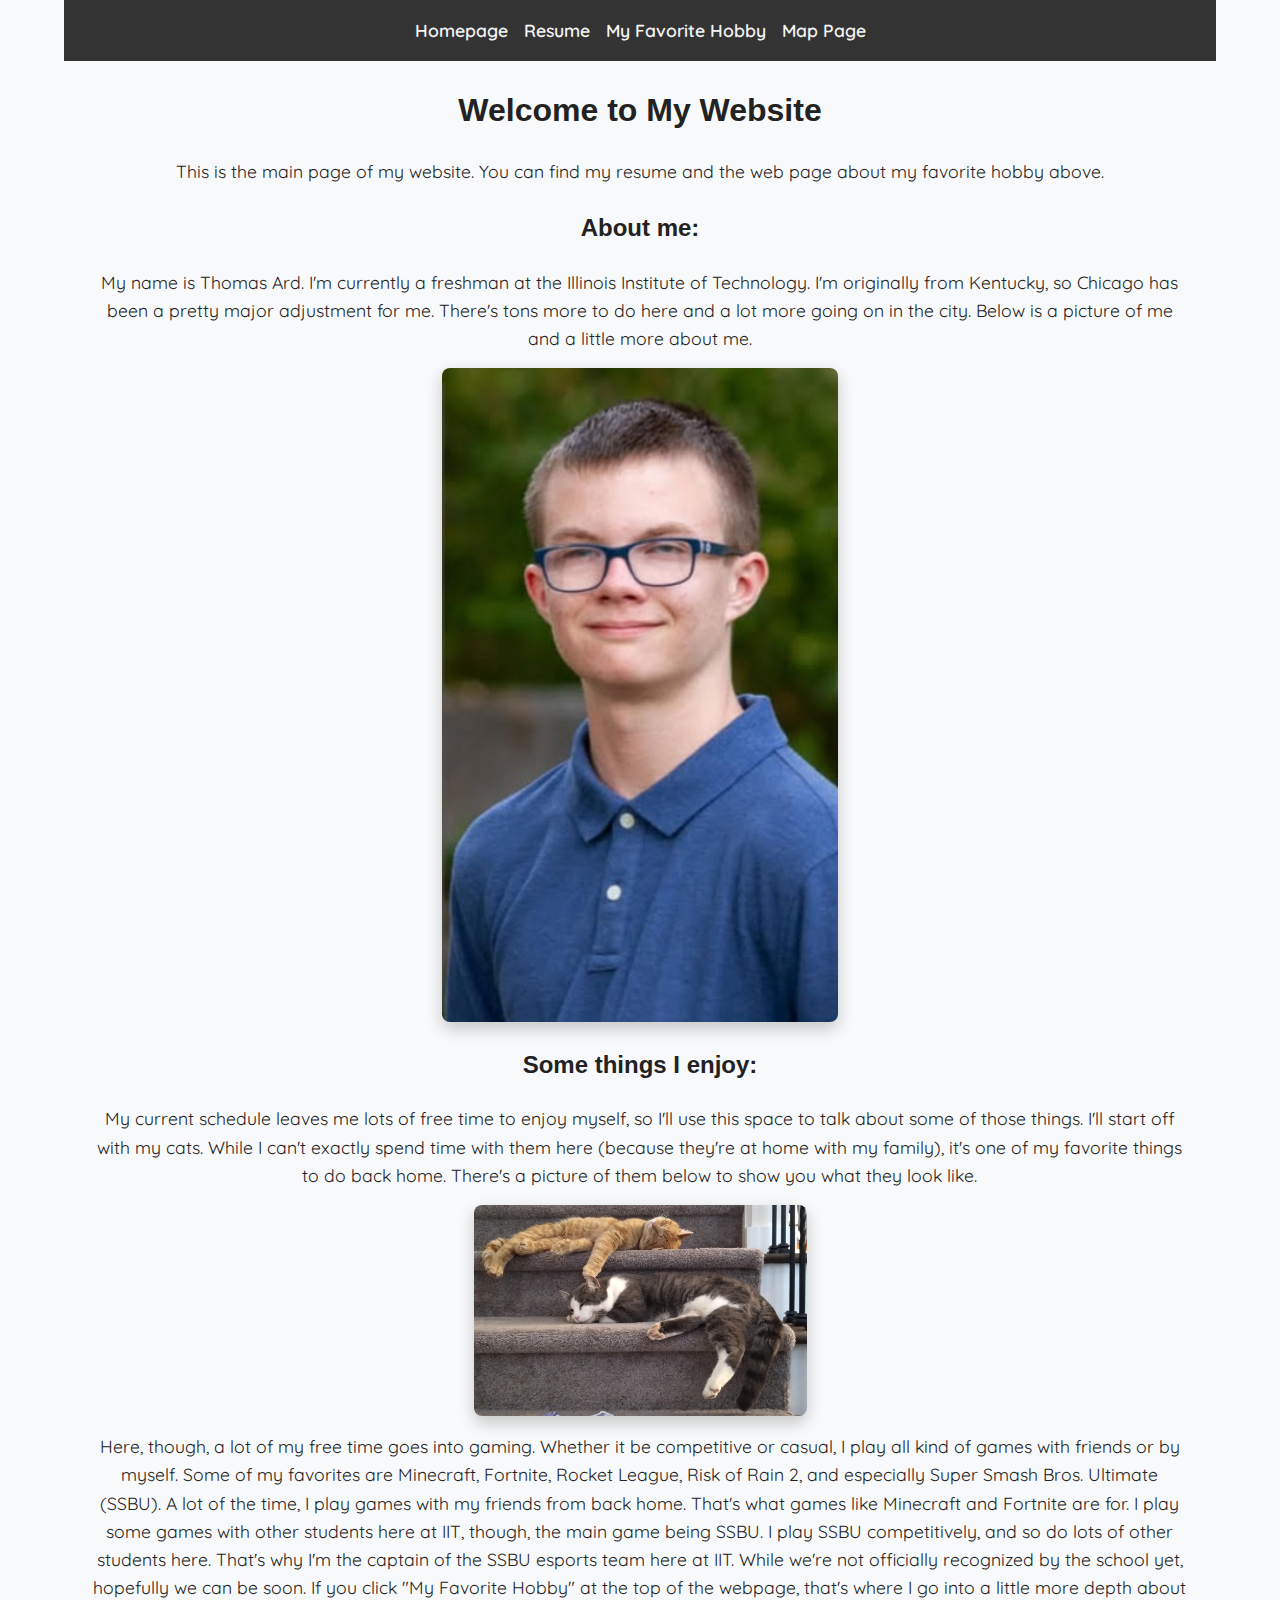
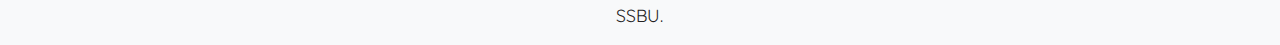
<file: index.html>
<!DOCTYPE html>
<html lang = "en">
  
  <head>
    <meta charset = "UTF-8">
    <title>Index Page</title>
    <link rel="stylesheet" href="style.css">
  </head>
  
  <body class = "index">
    <header>
      <nav>
        <ul>
          <li><a href = "index.html">Homepage</a></li>
          <li><a href = "resume.html">Resume</a></li>
          <li><a href = "ssbu.html">My Favorite Hobby</a></li>
          <li><a href="googlemaps.html">Map Page</a></li>
        </ul>
      </nav>
    </header>
    
    <h1>Welcome to My Website</h1>
    <p>
      This is the main page of my website. You can find my resume and the web page about my favorite hobby above.
    </p>
    
    <h2>About me:</h2>
    <p>
      My name is Thomas Ard. I'm currently a freshman at the Illinois Institute of Technology. I'm originally from Kentucky, so Chicago has been a pretty major adjustment for me. There's tons more to do here and a lot more going on in the city. Below is a picture of me and a little more about me.
    </p>
    <img src = "me.jpg" alt = "Picture of me :)" height = "660" width = "396">
    
    <h2>Some things I enjoy:</h2>
    <p>
      My current schedule leaves me lots of free time to enjoy myself, so I'll use this space to talk about some of those things. I'll start off with my cats. While I can't exactly spend time with them here (because they're at home with my family), it's one of my favorite things to do back home. There's a picture of them below to show you what they look like.
    </p>
    <img src = "cats.jpg" alt = "Picture of my cats :)" height = "200" width = "333">
    
    <p>
      Here, though, a lot of my free time goes into gaming. Whether it be competitive or casual, I play all kind of games with friends or by myself. Some of my favorites are Minecraft, Fortnite, Rocket League, Risk of Rain 2, and especially Super Smash Bros. Ultimate (SSBU). A lot of the time, I play games with my friends from back home.
      That's what games like Minecraft and Fortnite are for. I play some games with other students here at IIT, though, the main game being SSBU. I play SSBU competitively, and so do lots of other students here. That's why I'm the captain of the SSBU esports team here at IIT. While we're not officially recognized by the school yet, hopefully we can be soon.
      If you click "My Favorite Hobby" at the top of the webpage, that's where I go into a little more depth about SSBU.
    </p>
  </body>
</file>
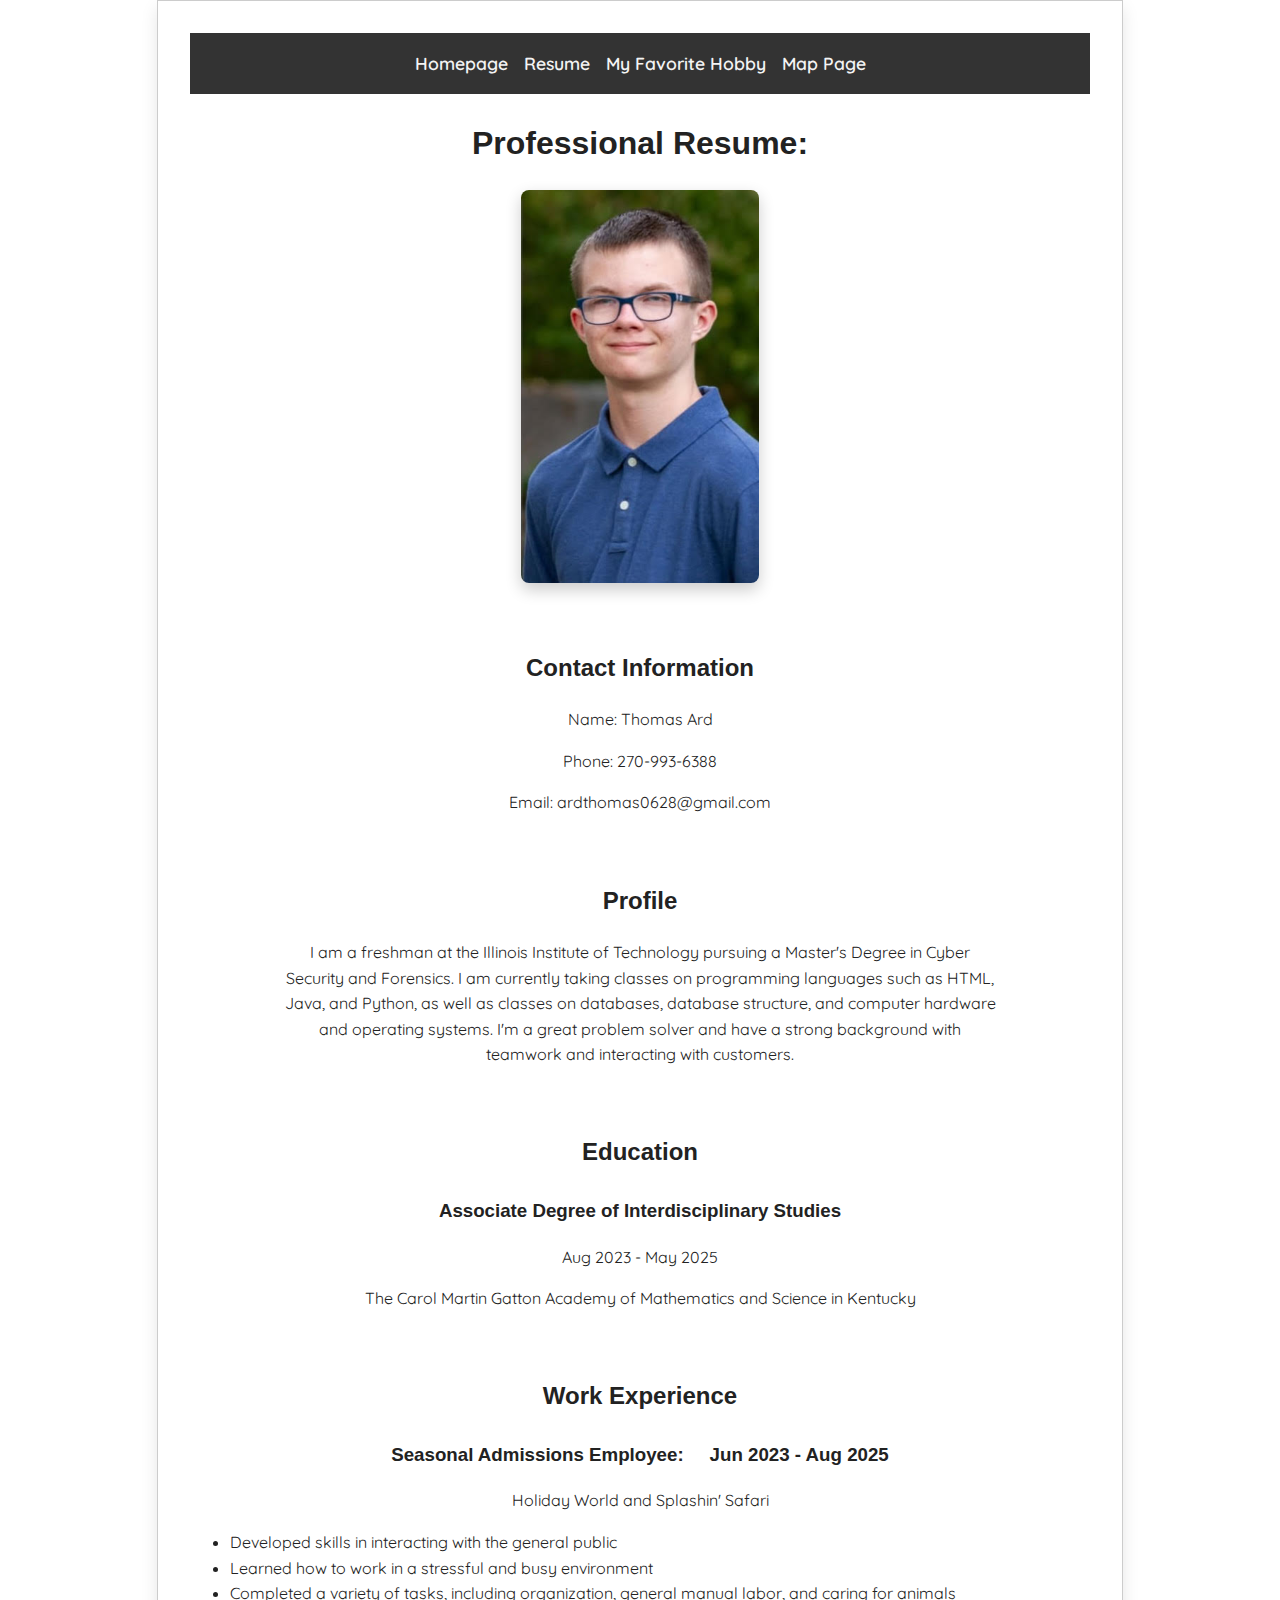
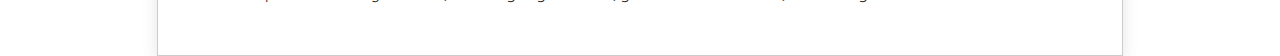
<file: resume.html>
<!DOCTYPE html>
<html lang = "en">
  
  <head>
    <meta charset = "UTF-8">
    <title>Resume Page</title>
    <link rel="stylesheet" href="style.css">
  </head>

  <body class = "resume">
    <header>
      <nav>
        <ul>
          <li><a href = "index.html">Homepage</a></li>
          <li><a href = "resume.html">Resume</a></li>
          <li><a href = "ssbu.html">My Favorite Hobby</a></li>
          <li><a href="googlemaps.html">Map Page</a></li>
        </ul>
      </nav>
    </header>

    <h1>Professional Resume:</h1>
    <img src = "me.jpg" alt = "Picture of me :)" height = "396" width = "238">
    <p>
      &nbsp;
    </p>
  
    <h2>Contact Information</h2>
    <p>
      Name: Thomas Ard
    </p>
    <p>
      Phone: 270-993-6388
    </p>
    <p>
      Email: ardthomas0628@gmail.com
    </p>
    <p>
      &nbsp;
    </p>

    <h2>Profile</h2>
    <p>
      I am a freshman at the Illinois Institute of Technology pursuing a Master's Degree in Cyber Security and Forensics. I am currently taking classes on programming languages such as HTML, Java, and Python, as well as classes on databases, database structure, and computer hardware and operating systems. 
      I'm a great problem solver and have a strong background with teamwork and interacting with customers. 
    </p>
    <p>
      &nbsp;
    </p>

    <h2>Education</h2>
    <h3>Associate Degree of Interdisciplinary Studies</h3>
    <p>
      Aug 2023 - May 2025
    </p>
    <p>
      The Carol Martin Gatton Academy of Mathematics and Science in Kentucky
    </p>
    <p>
      &nbsp;
    </p>
    
    <h2>Work Experience</h2>
    <h3>Seasonal Admissions Employee: &nbsp;&nbsp;&nbsp; Jun 2023 - Aug 2025</h3>
    <p>
      Holiday World and Splashin' Safari
    </p>
    <ul>
      <li>Developed skills in interacting with the general public</li>
      <li>Learned how to work in a stressful and busy environment</li>
      <li>Completed a variety of tasks, including organization, general manual labor, and caring for animals</li>
    </ul>
  </body>
</file>
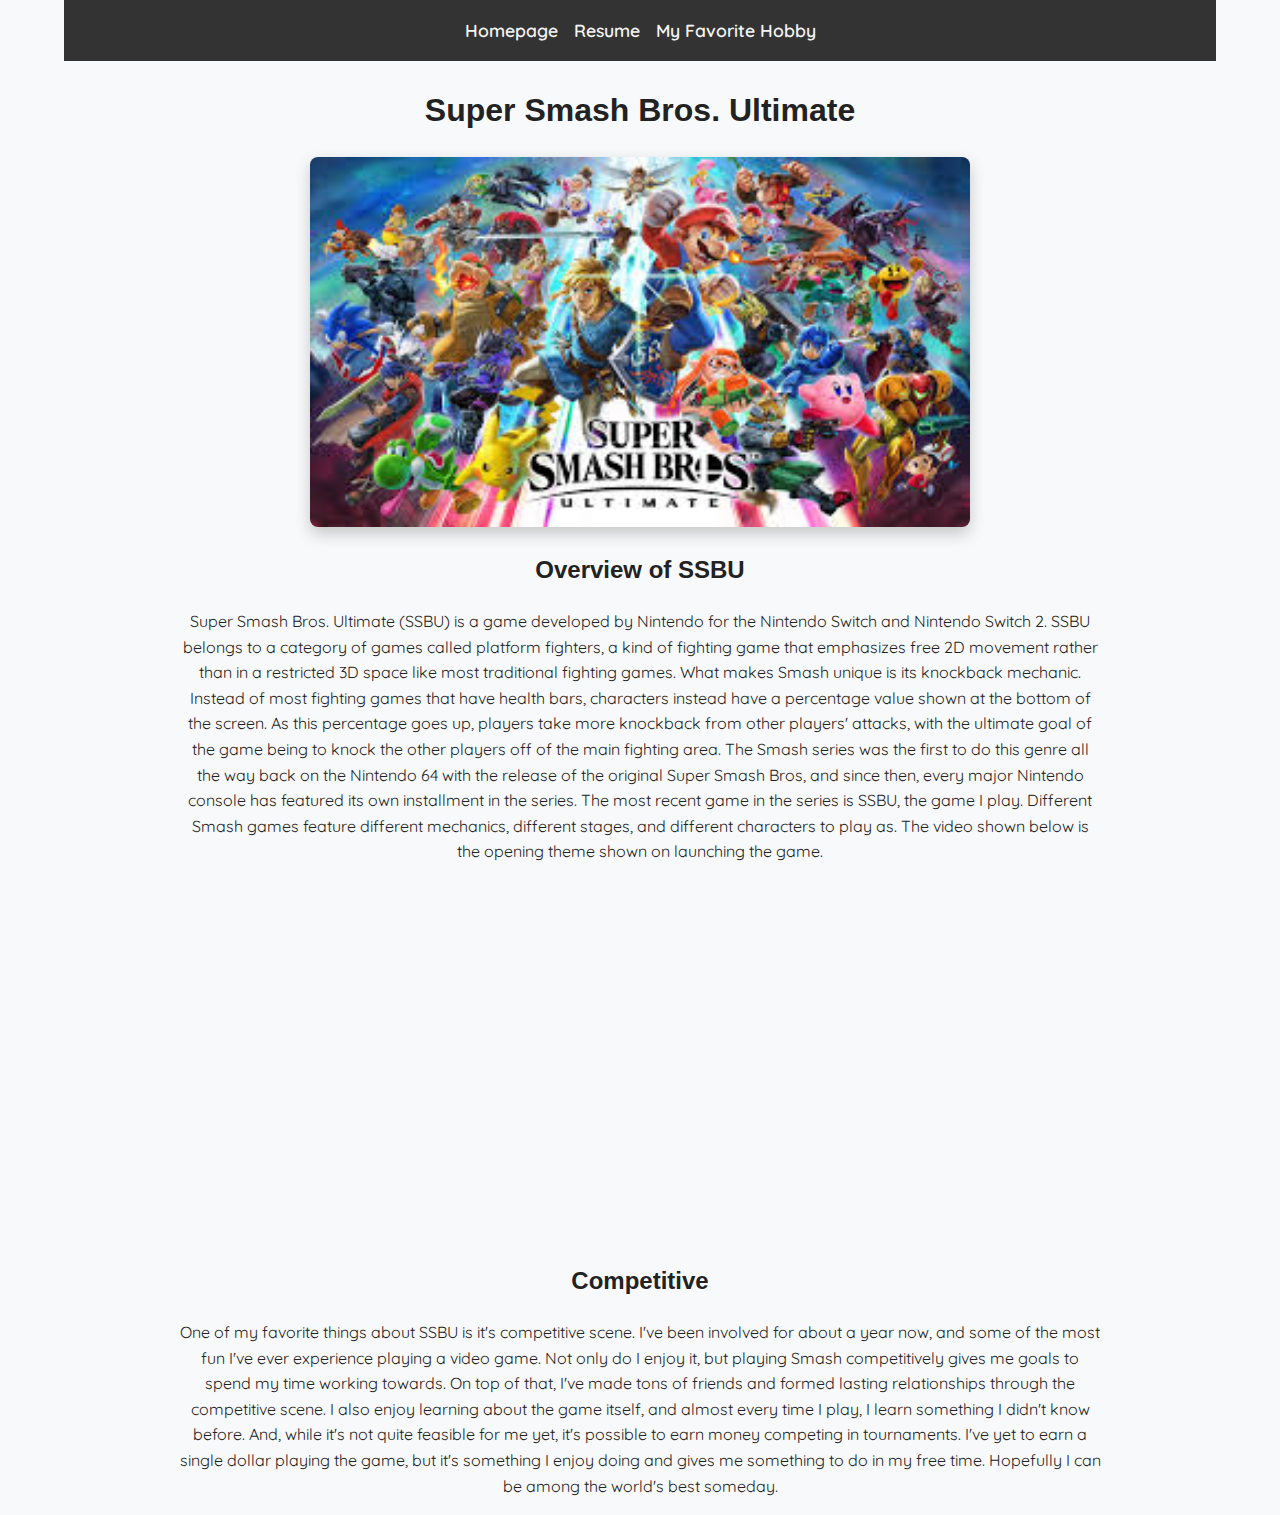
<file: ssbu.html>
<!DOCTYPE html>
<html lang = "en">

  <head>
    <meta charset = "UTF-8">
    <title>Super Smash Bros. Ultimate</title>
    <link rel="stylesheet" href="style.css">
  </head>

  <body class = "ssbu">
    <header>
      <nav>
        <ul>
          <li><a href = "index.html">Homepage</a></li>
          <li><a href = "resume.html">Resume</a></li>
          <li><a href = "ssbu.html">My Favorite Hobby</a></li>
        </ul>
      </nav>
    </header>

    <h1>Super Smash Bros. Ultimate</h1>
    <img src = "ssbu.jpg" alt = "SSBU game art" height = "371" width = "660">

    <h2>Overview of SSBU</h2>
    <p>
      Super Smash Bros. Ultimate (SSBU) is a game developed by Nintendo for the Nintendo Switch and Nintendo Switch 2. SSBU belongs to a category of games called platform fighters, a kind of fighting game that emphasizes free 2D movement rather than in a restricted 3D space like most traditional fighting games. What makes Smash unique is its knockback mechanic.
      Instead of most fighting games that have health bars, characters instead have a percentage value shown at the bottom of the screen. As this percentage goes up, players take more knockback from other players' attacks, with the ultimate goal of the game being to knock the other players off of the main fighting area.
      The Smash series was the first to do this genre all the way back on the Nintendo 64 with the release of the original Super Smash Bros, and since then, every major Nintendo console has featured its own installment in the series. The most recent game in the series is SSBU, the game I play. Different Smash games feature different mechanics, different stages, and different characters to play as.
      The video shown below is the opening theme shown on launching the game.
    </p>

    <div class = "video-container">
      <iframe 
        width="560" 
        height="315" 
        src="https://www.youtube.com/embed/eP165tiRd24?si=_nXO3nDdqYCsGKDV" 
        title="YouTube video player"
        allow="accelerometer; autoplay; clipboard-write; encrypted-media; gyroscope; picture-in-picture; web-share" 
        referrerpolicy="strict-origin-when-cross-origin" 
        allowfullscreen
      ></iframe>
    </div>
    <p>
      &nbsp;
    </p>

    
    <h2>Competitive</h2>
    <p>
      One of my favorite things about SSBU is it's competitive scene. I've been involved for about a year now, and some of the most fun I've ever experience playing a video game. Not only do I enjoy it, but playing Smash competitively gives me goals to spend my time working towards. On top of that, I've made tons of friends and formed lasting relationships through the competitive scene.
      I also enjoy learning about the game itself, and almost every time I play, I learn something I didn't know before. And, while it's not quite feasible for me yet, it's possible to earn money competing in tournaments. I've yet to earn a single dollar playing the game, but it's something I enjoy doing and gives me something to do in my free time.
      Hopefully I can be among the world's best someday.
    </p>
  </body>
</file>
<file: style.css>
/* Import a font from Google Docs (Quicksand) */
@import url('https://fonts.googleapis.com/css2?family=Quicksand:wght@400;600&display=swap');

/* Apply global styles */
html {
  font-size: 100%;
}

body {
  font-family: 'Quicksand', sans-serif;
  background-color: #f8f9fa;
  color: #222;
  margin: 0;
  padding: 0;
  line-height: 1.6;
}

/* Header and Navigation */
header {
  background-color: #333;
  padding: 1rem 0;
}

nav ul {
  list-style: none; /* Removes bullets from nav list */
  display: flex;
  justify-content: center; /* Centers nav horizontally */
  gap: 2rem;
  margin: 0;
  padding: 0;
}

nav a {
  text-decoration: none;
  color: #f4f4f4;
  font-weight: 600;
  font-size: 1.1rem;
  transition: color 0.3s ease;
}

nav a:hover {
  color: #ffd43b;
}

/* Headings */
h1, h2, h3 {
  text-align: center;
  font-family: Verdana, Geneva, sans-serif; /* Browser-native font */
  margin-top: 1.5rem;
}

/* Paragraphs */
p {
  width: 80%;
  margin: 1rem auto;
  font-size: 1rem;
  text-align: center;
}

/* Images */
img {
  display: block;
  margin: 1rem auto;
  max-width: 100%;
  height: auto;
  border-radius: 1rem;
  box-shadow: 0 0.4rem 1rem rgba(0, 0, 0, 0.2);
}

/* Fixed width layout for resume page */
body.resume {
  max-width: 900px;
  margin: 0 auto;
  background-color: #fff;
  border: 0.1rem solid #ccc;
  padding: 2rem;
  box-shadow: 0 0.5rem 1rem rgba(0, 0, 0, 0.1);
}

/* Fluid layout for index and ssbu pages */
body.index,
body.ssbu {
  width: 90%;
  margin: 0 auto;
}

/* Styling for video on ssbu.html */
.video-container {
  display: flex;
  justify-content: center;
  margin: 1rem auto;
}

.video-container iframe {
  max-width: 100%;
  border: none;
}


/* ============================== Code for mobile interfaces ============================== */

/* Small screens (phones) */
@media (min-width: 480px){
  body.index p{
    font-size: 1.1rem;
    width: 95%;
  }

  nav ul{
    gap: 1rem;
    flex-wrap: wrap;
  }

  img{
    max-width: 95%;
    border-radius: 0.5rem;
  }
}

*/ Medium screens (tablets) */
@media (min-width: 768px){
  body.index{
    width: 80%;
  }

  h1{
    font-size: 2.2rem;
  }

  nav a{
    font-size: 1.2rem;
  }
}
</file>
